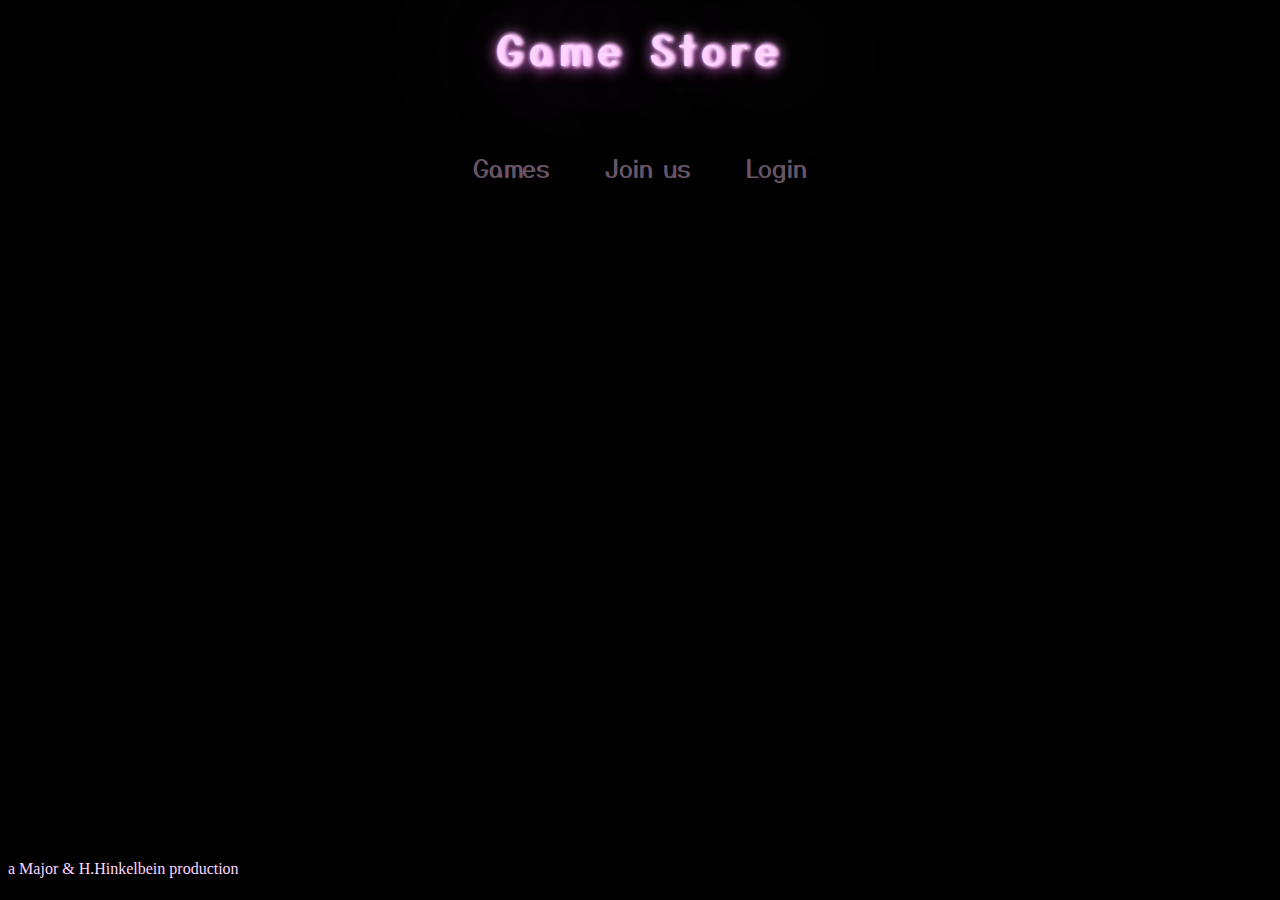
<file: index.html>
<!DOCTYPE html>
  <head>
    <meta charset="UTF-8">
    <title>Games of the 80's 💾</title>
    <link rel="stylesheet" href="index.css">
    <link rel="preconnect" href="https://fonts.gstatic.com">
    <link href="https://fonts.googleapis.com/css2?family=Yusei+Magic&display=swap" rel="stylesheet"> 
  </head>

  <body>
    <header>													     
      <h1 class="neon" data-text="U">Ga<span class="flicker-slow">me</span><span class="flicker-fast"> Sto</span>re</h1><nav class="menu">
    </header>
    <nav>
      <ul class="nav">
        <li><a class="clickmenu" href="gameselection.html" target="mainframe">Games</a></li>
        <li><a class="clickmenu" href="userregistration.html" target="mainframe">Join us</a></li>
        <li><a class="clickmenu" href="login.html" target="mainframe">Login</a></li>
      </ul>
    </nav>
    <main>
      <iframe name="mainframe">
      </iframe>
    </main>
    <footer>a Major & H.Hinkelbein production</footer>
  </body>
</html>
</file>
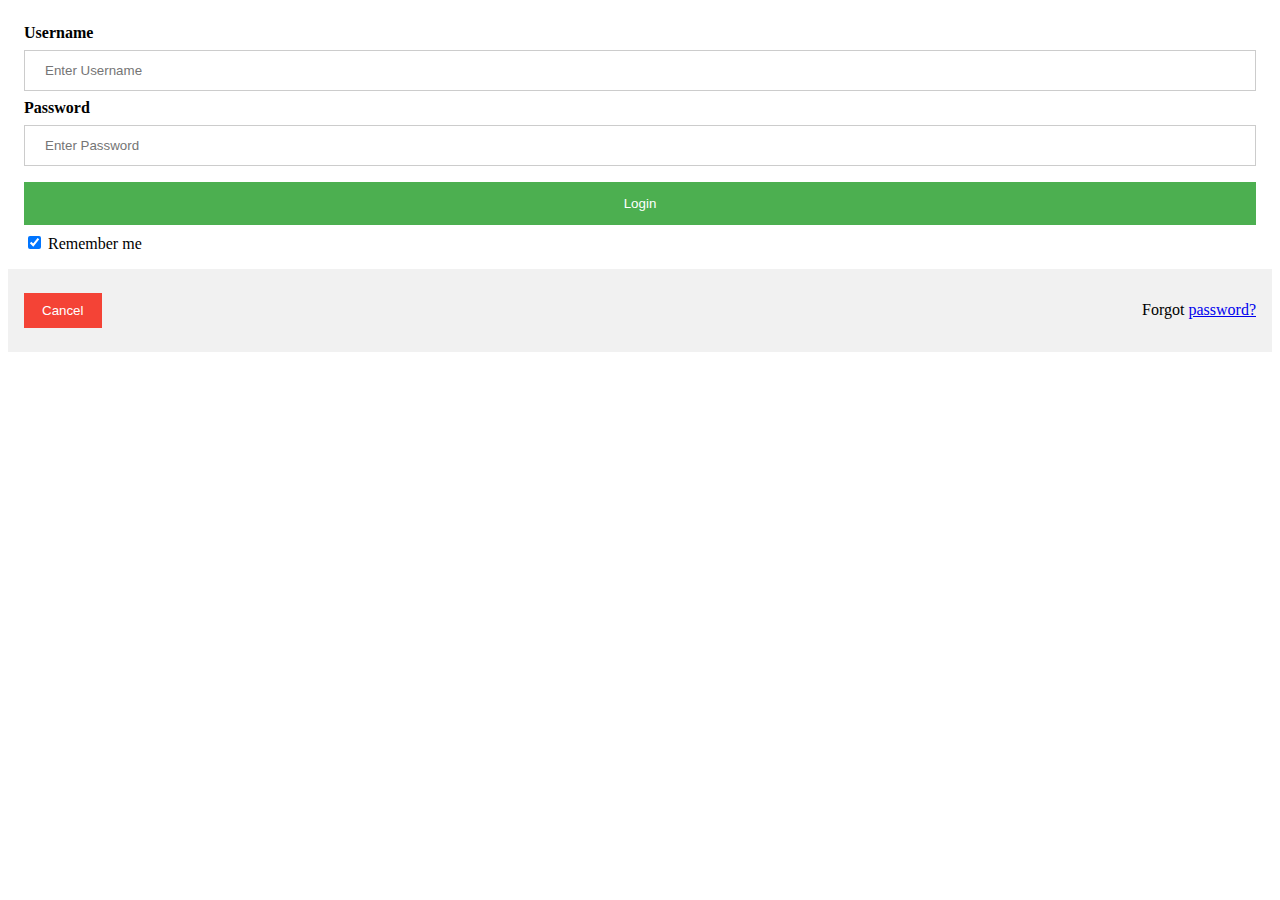
<file: login.html>
<!DOCTYPE html>
<head>
  <meta charset="UTF-8">
  <script type="text/javascript" src="login.js"></script>
  <link rel="stylesheet" href="login.css">
</head>

<body>
  <!--form  enctype="application/json" action="action_page.php" method="post"-->
  <div>
    <div class="container" id="login_form">
      <label for="uname"><b>Username</b></label>
      <input type="text" placeholder="Enter Username" name="uname" required>
      <label for="psw"><b>Password</b></label>
      <input type="password" placeholder="Enter Password" name="psw" required>

      <button type="submit" onclick="submit()">Login</button>
      <label>
      <input type="checkbox" checked="checked" name="remember"> Remember me
      </label>
    </div>

    <div class="container" style="background-color:#f1f1f1">
      <button type="button" class="cancelbtn">Cancel</button>
      <span class="psw">Forgot <a href="#">password?</a></span>
    </div>
  </div>  
  <!--/form-->
  <div id="console">   <!-- nur für debugging -->
  </div>               
</body>
</file>
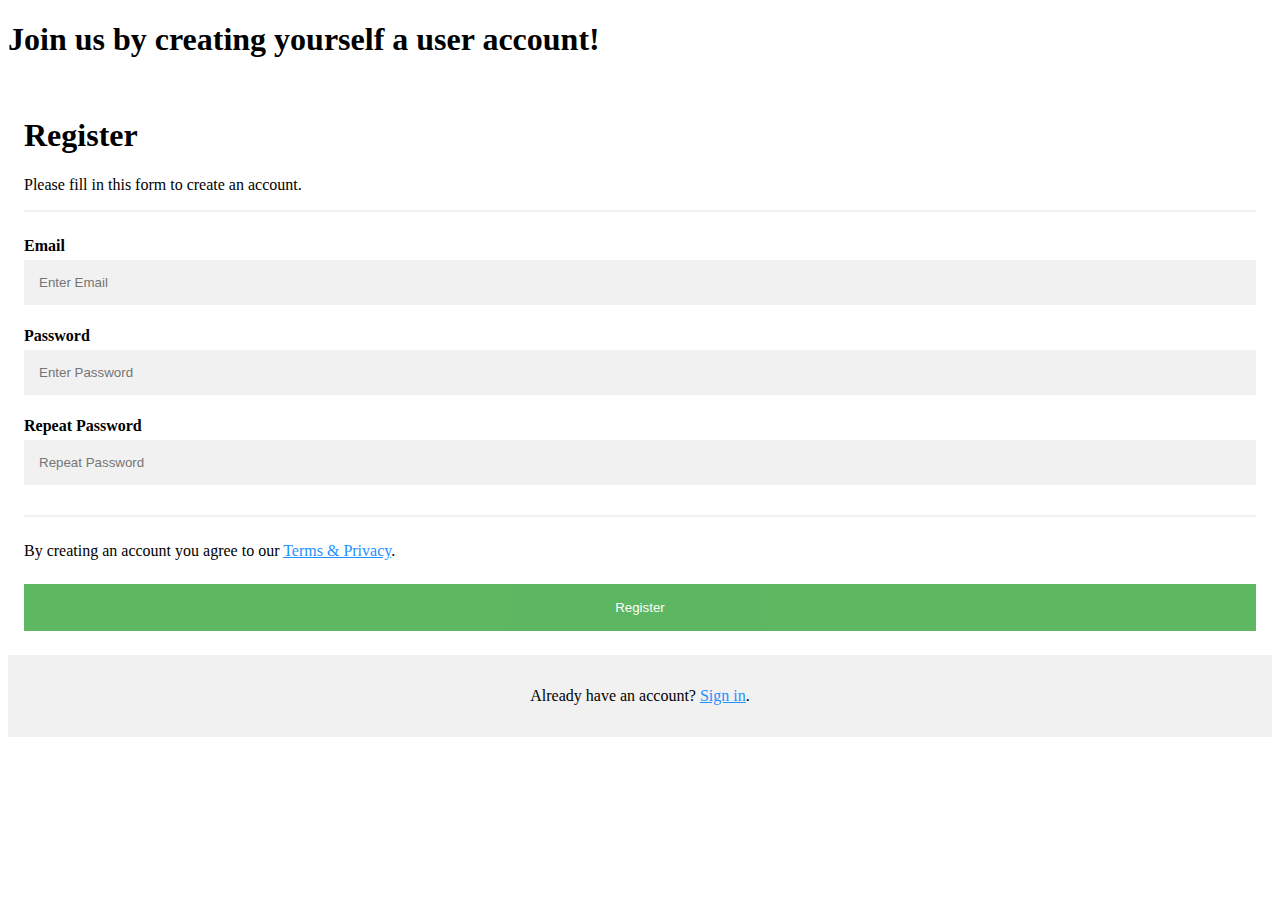
<file: userregistration.html>
<!DOCTYPE html>
<head>
    <meta charset="UTF-8">
    <link rel="stylesheet" href="userregistration.css">
</head>

<body>
    <h1>Join us by creating yourself a user account!</h1>
    <form action="action_page.php">
	<div class="container">
	    <h1>Register</h1>
	    <p>Please fill in this form to create an account.</p>
	    <hr>

	    <label for="email"><b>Email</b></label>
	    <input type="text" placeholder="Enter Email" name="email" id="email" required>

	    <label for="psw"><b>Password</b></label>
	    <input type="password" placeholder="Enter Password" name="psw" id="psw" required>

	    <label for="psw-repeat"><b>Repeat Password</b></label>
	    <input type="password" placeholder="Repeat Password" name="psw-repeat" id="psw-repeat" required>
	    <hr>

	    <p>By creating an account you agree to our <a href="#">Terms & Privacy</a>.</p>
	    <button type="submit" class="registerbtn">Register</button>
	</div>

	<div class="container signin">
	    <p>Already have an account? <a href="login.html">Sign in</a>.</p>
	</div>
    </form>

</body>
</file>
<file: index.css>
body{
  background: #000;
}

.clickmenu{
    text-decoration: none;
    font-size:25px;
    margin: 2%;
    font-family: 'Yusei Magic', sans-serif;
    opacity: 0.4;
    color:#FFD5FF; 
}

.clickmenu:hover{
    color:#FFD5FF;
    text-shadow: 1px 0px 4px #FFD5FF, 2px 0px 4px #FFD5FF, 3px 0px 4px #FFD5FF, 2px 0px 3px #D42CCA, 2px 3px 15px #D42CCA, 2px 0px 15px,5px 0px 125px, 20px 0vw 200px #D42CCA,40px 0vw 200px #D42CCA;
    opacity: 1.0;
}

.neon{
  font-family: 'Yusei Magic', sans-serif;
  font-size:40px;
  color: #FFD5FF;
  #position: absolute;
  left: 50%;
  top: 30%;
  text-align: center;
  margin: 20px;
  #transform: translate(-50%, -50%);
  font-weight: 100;
  letter-spacing: 8px;
  text-shadow: 1px 0px 4px #FFD5FF, 2px 0px 4px #FFD5FF, 3px 0px 4px #FFD5FF, 2px 0px 3px #D42CCA, 2px 3px 15px #D42CCA, 2px 0px 15px, 5px 0px 125px, 20px 0vw 200px #D42CCA,40px 0vw 200px #D42CCA;
}

.flicker-slow{
  animation: flicker 3s linear infinite;
}

.flicker-fast{
  animation: flicker 1s linear infinite;
}

@keyframes flicker {
	0%, 19.999%, 22%, 62.999%, 64%, 64.999%, 70%, 100% {
		//text-shadow: none;
    opacity: .99;
		
	}
	20%, 21.999%, 63%, 63.999%, 65%, 69.999% {
		opacity: 0.4;
	}
}

nav {
    margin-top: 10px;
    padding-top: 20px;
    border-bottom: 1px solid black;
}

nav ul {
    list-style-type: none;
    text-align: center;
    padding-left: 0;
    margin: 0;
    padding: 0;
}

nav li {
  display: inline;

}

nav li a:hover:not(.active) {
 
}
nav li .active {
    background-color: #4CAF50;
}

main{
    display:block;
    align: center;
}

iframe[name=mainframe] {
    border: 0;
    display: block;
    width: 50%;
    height: 80%;
    min-height: 70vh;
    text-align: center;
    margin-left: auto;   /* Automatic margin from left */ 
    margin-right: auto; /* Automatic margin from right */
}

footer {
    color:#FFD5FF;
    position: absolute;
    bottom: 0;
    height: 2.5rem;            /* Footer height */
}
</file>
<file: login.css>
/* Bordered form */
form {
  border: 3px solid #f1f1f1;
}

/* Full-width inputs */
input[type=text], input[type=password] {
  width: 100%;
  padding: 12px 20px;
  margin: 8px 0;
  display: inline-block;
  border: 1px solid #ccc;
  box-sizing: border-box;
}

/* Set a style for all buttons */
button {
  background-color: #4CAF50;
  color: white;
  padding: 14px 20px;
  margin: 8px 0;
  border: none;
  cursor: pointer;
  width: 100%;
}

/* Add a hover effect for buttons */
button:hover {
  opacity: 0.8;
}

/* Extra style for the cancel button (red) */
.cancelbtn {
  width: auto;
  padding: 10px 18px;
  background-color: #f44336;
}

/* Center the avatar image inside this container */
.imgcontainer {
  text-align: center;
  margin: 24px 0 12px 0;
}

/* Avatar image */
img.avatar {
  width: 40%;
  border-radius: 50%;
}

/* Add padding to containers */
.container {
  padding: 16px;
}

/* The "Forgot password" text */
span.psw {
  float: right;
  padding-top: 16px;
}

/* Change styles for span and cancel button on extra small screens */
@media screen and (max-width: 300px) {
  span.psw {
    display: block;
    float: none;
  }
  .cancelbtn {
    width: 100%;
  }
}
</file>
<file: userregistration.css>
* {box-sizing: border-box}

/* Add padding to containers */
.container {
  padding: 16px;
}

/* Full-width input fields */
input[type=text], input[type=password] {
  width: 100%;
  padding: 15px;
  margin: 5px 0 22px 0;
  display: inline-block;
  border: none;
  background: #f1f1f1;
}

input[type=text]:focus, input[type=password]:focus {
  background-color: #ddd;
  outline: none;
}

/* Overwrite default styles of hr */
hr {
  border: 1px solid #f1f1f1;
  margin-bottom: 25px;
}

/* Set a style for the submit/register button */
.registerbtn {
  background-color: #4CAF50;
  color: white;
  padding: 16px 20px;
  margin: 8px 0;
  border: none;
  cursor: pointer;
  width: 100%;
  opacity: 0.9;
}

.registerbtn:hover {
  opacity:1;
}

/* Add a blue text color to links */
a {
  color: dodgerblue;
}

/* Set a grey background color and center the text of the "sign in" section */
.signin {
  background-color: #f1f1f1;
  text-align: center;
}
</file>
